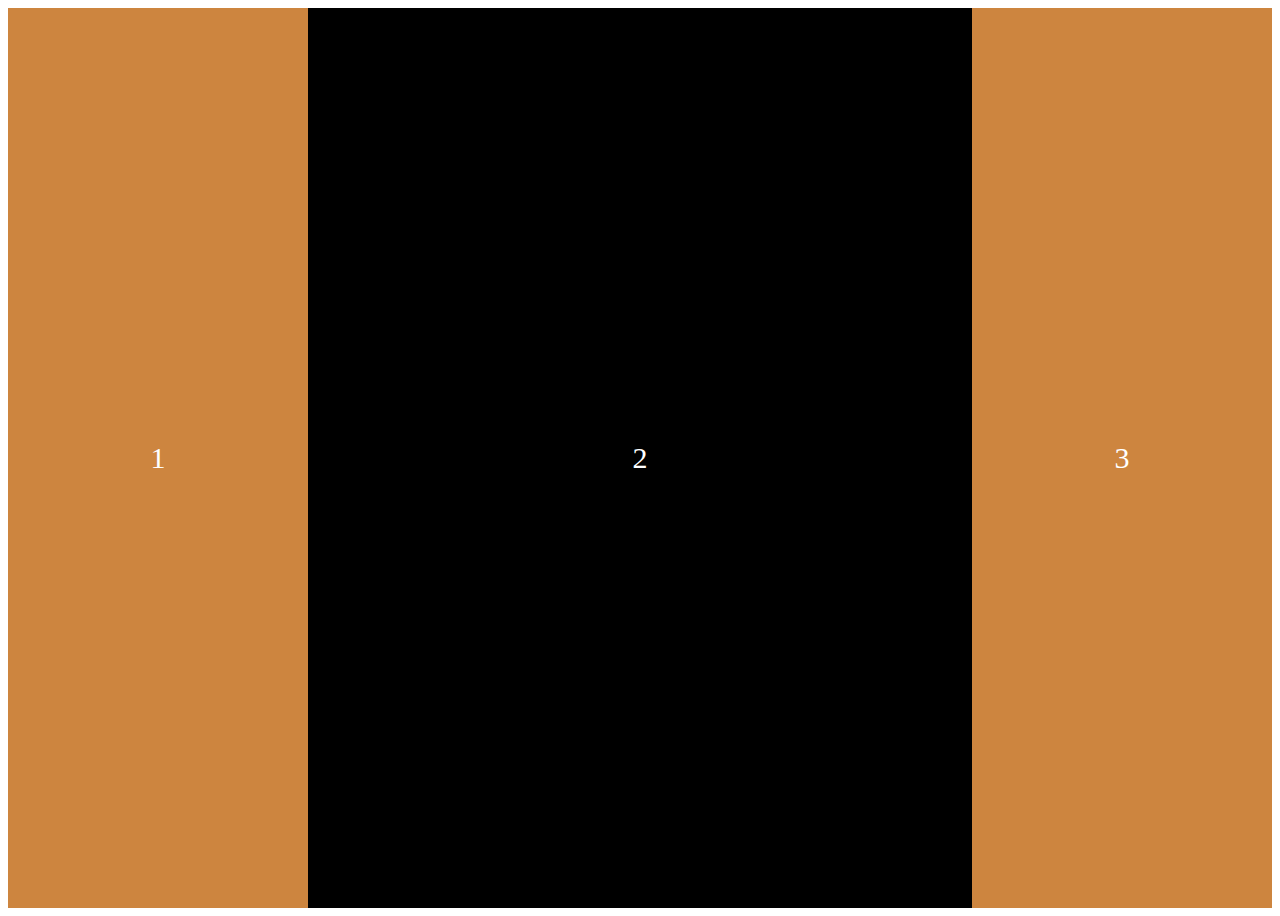
<file: index.html>
<!DOCTYPE html>
<html lang="en">
<head>
    <meta charset="UTF-8">
    <meta http-equiv="X-UA-Compatible" content="IE=edge">
    <meta name="viewport" content="width=device-width, initial-scale=1.0">
    <title>Document</title>
    <link rel="stylesheet" href="styles.css"/>
</head>
<body>
    <!-- display:flex를 사용하기 위해
         자식요소가 아닌 부모를 설정해야한다. -->
    <div class="wrapper">
        <div class="box">1</div>
        <div class="box">2</div>
        <div class="box">3</div>
    </div>
</body>
</html>
</file>
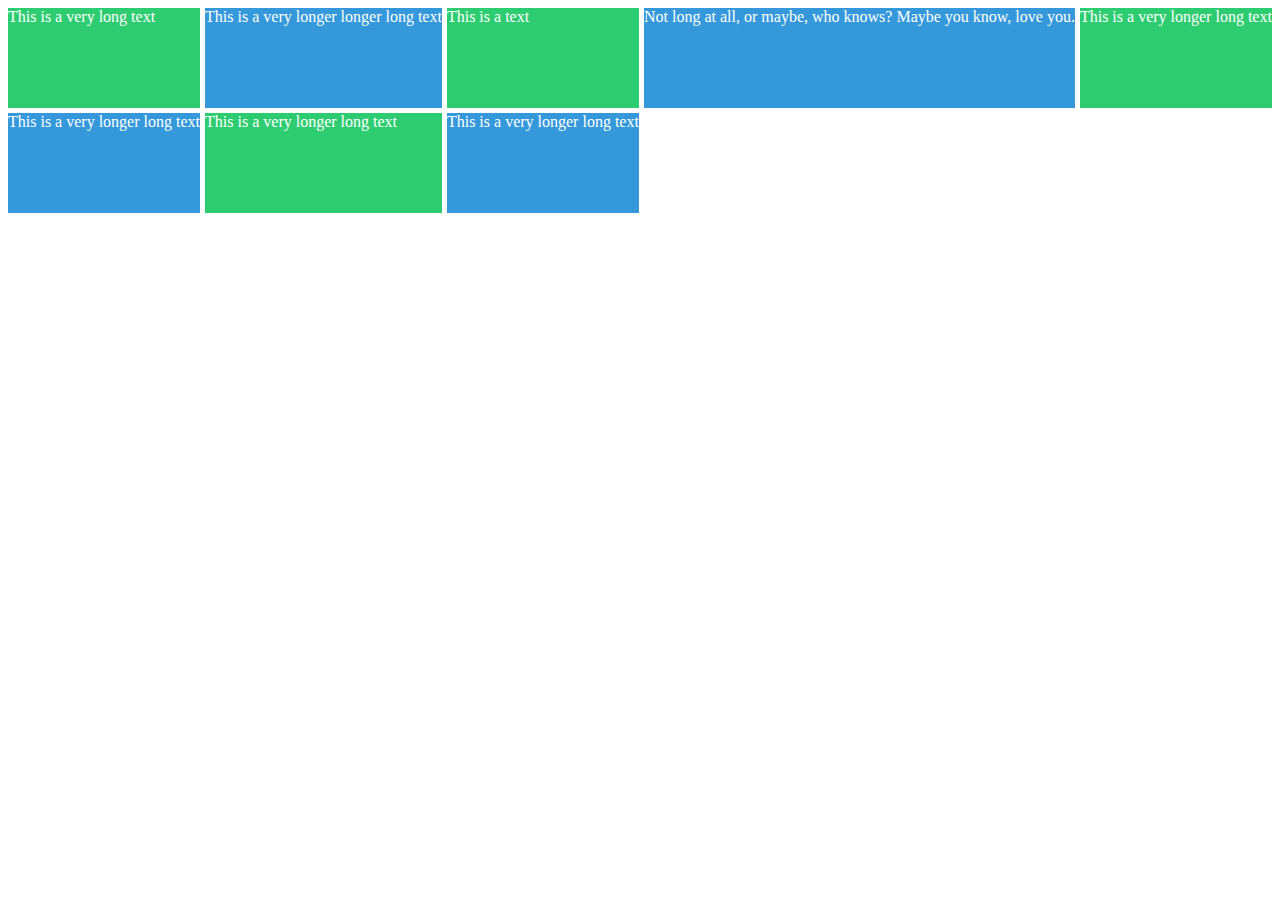
<file: grid.html>
<!DOCTYPE html>
<html lang="en">
<head>
    <meta charset="UTF-8">
    <meta http-equiv="X-UA-Compatible" content="IE=edge">
    <meta name="viewport" content="width=device-width, initial-scale=1.0">
    <title>Document</title>
    <link rel="stylesheet" href="gridCss.css">
</head>
<body>
    <div class="grid">
        <div class="item">This is a very long text</div>
      <div class="item">This is a very longer longer long text</div>
      <div class="item">This is a text</div>
      <div class="item">
        Not long at all, or maybe, who knows? Maybe you know, love you.
      </div>

      <div class="item">This is a very longer long text</div>
      <div class="item">This is a very longer long text</div>
      <div class="item">This is a very longer long text</div>
      <div class="item">This is a very longer long text</div>
    </div>
</body>
</html>
</file>
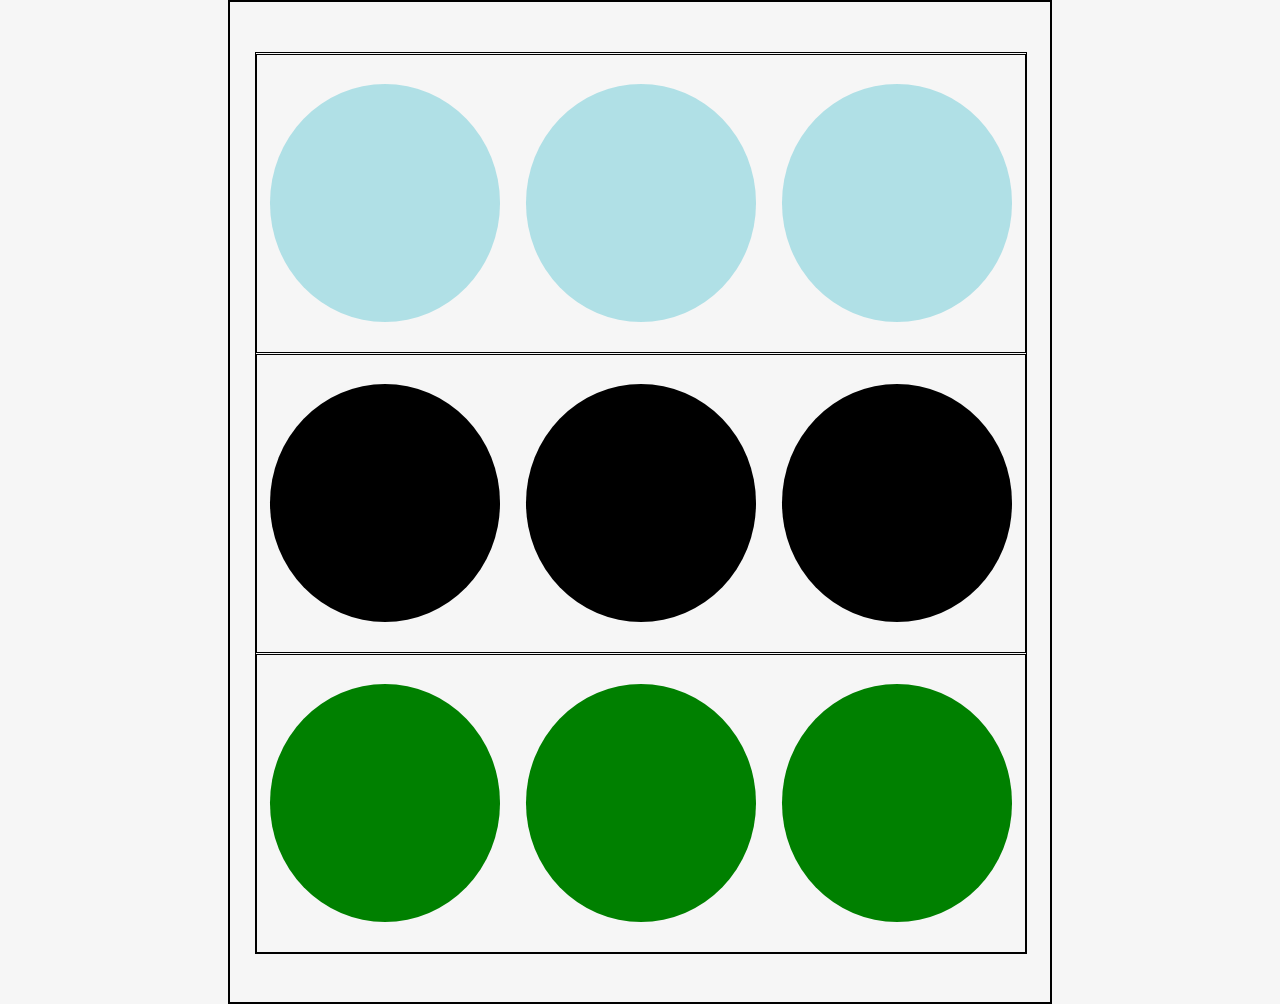
<file: index2.html>
<!DOCTYPE html>
<html lang="en">
<head>
    <meta charset="UTF-8">
    <meta http-equiv="X-UA-Compatible" content="IE=edge">
    <meta name="viewport" content="width=device-width, initial-scale=1.0">
    <title>Document</title>
    <link rel="stylesheet" href="styles2.css"/>
</head>
<body>
    <div class="wrapper_class">
        <div class="wrapper">
            <div class="box line1"></div>
            <div class="box line1"></div>
            <div class="box line1"></div>
        </div>
        <div class="wrapper">
            <div class="box line2"></div>
            <div class="box line2"></div>
            <div class="box line2"></div>
        </div>
        <div class="wrapper">
            <div class="box line3"></div>
            <div class="box line3"></div>
            <div class="box line3"></div>
        </div>
    </div>
</body>
</html>
</file>
<file: styles.css>
.wrapper{
    display: flex;
    justify-content: space-around;
    height: 100vh;
}
.box{
    flex-basis: 300px;
    /* 
    flex-basis
    element의 처음 크기를 지정한다.
    */

    background-color: peru;   
    display: flex;
    justify-content: center;
    align-items: center;
    font-size: 30px;
    color: white;
}
.box:nth-child(2){
    background-color: black;
    flex-grow: 1;
}
</file>
<file: gridCss.css>
.grid {
    color: white;
    display: grid;
    gap: 5px;
    /* grid-template-columns: max-content min-content; */
    grid-template-columns: repeat(5, minmax(max-content, 1fr));
    grid-auto-rows: 100px;
    margin-bottom: 30px;
    /* 
        - min-content
        element를 만들 때
        content가 작아질 수 있는 만큼 작아진다.
        
        - max-content
        element를 만들 때
        content가 필요한 만큼 크게 만든다.
    */
  }
  .item:nth-child(odd) {
    background-color: #2ecc71;
  }
  .item:nth-child(even) {
    background-color: #3498db;
  }
</file>
<file: styles2.css>
body {
    background-color:#F6F6F6;
    padding:50px 25px;
    font-family: -apple-system, BlinkMacSystemFont, 'Segoe UI', Roboto, Oxygen, Ubuntu, Cantarell, 'Open Sans', 'Helvetica Neue', sans-serif;
    max-width: 770px;
    width: 100%;
    margin:0 auto;
    height: 100vh;
    border: 2px solid black;
  }
.wrapper_class{
    display: flex;
    border: 1px solid black;
    width: 100%;
    height: 100%;
    flex-direction: column;
    justify-content: space-around;
}
.wrapper{
    display: flex;
    height: 33%;
    border: 1px solid black;
    justify-content: space-around;
    align-items: center;
}
.box{
    width: 30%;
    height: 80%;
    border-radius: 50%;
}
.line1{
    background-color: powderblue;
}
.line2{
    background-color: black;
}
.line3{
    background-color: green;
}
</file>
